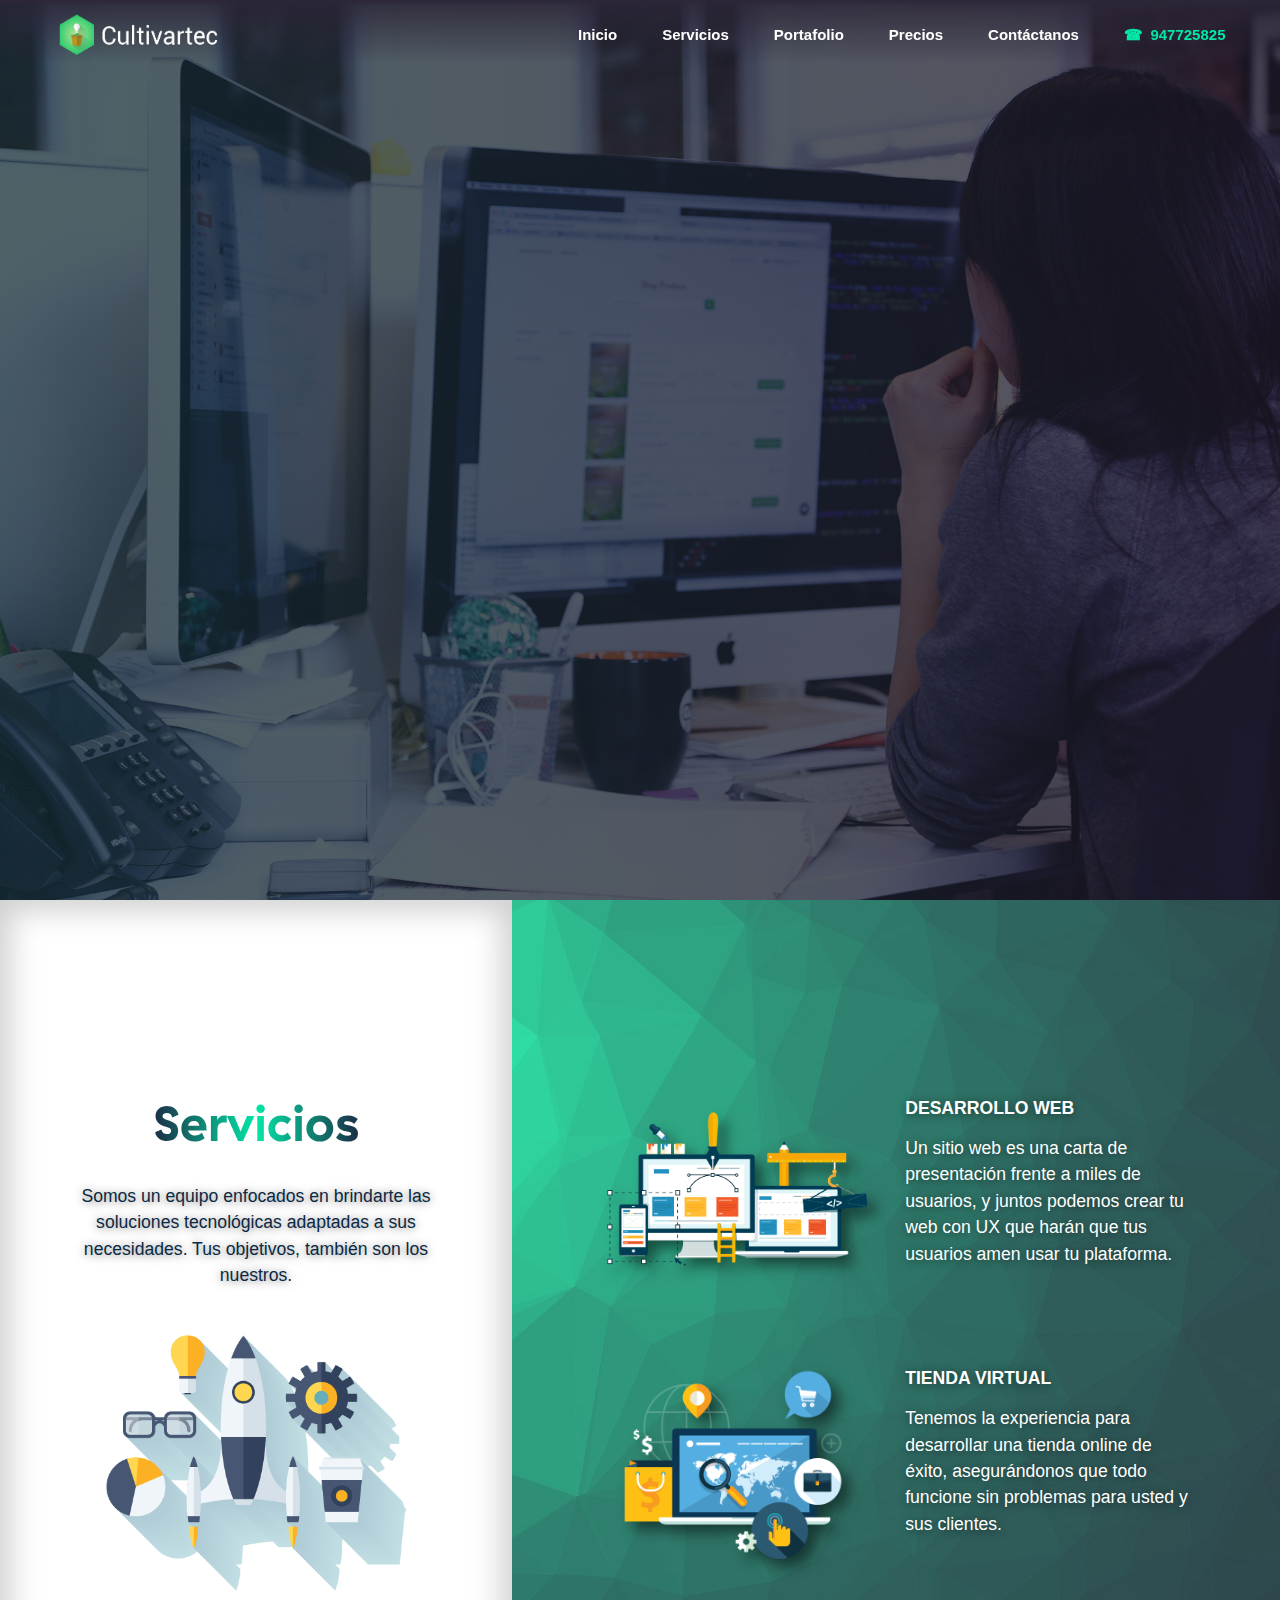
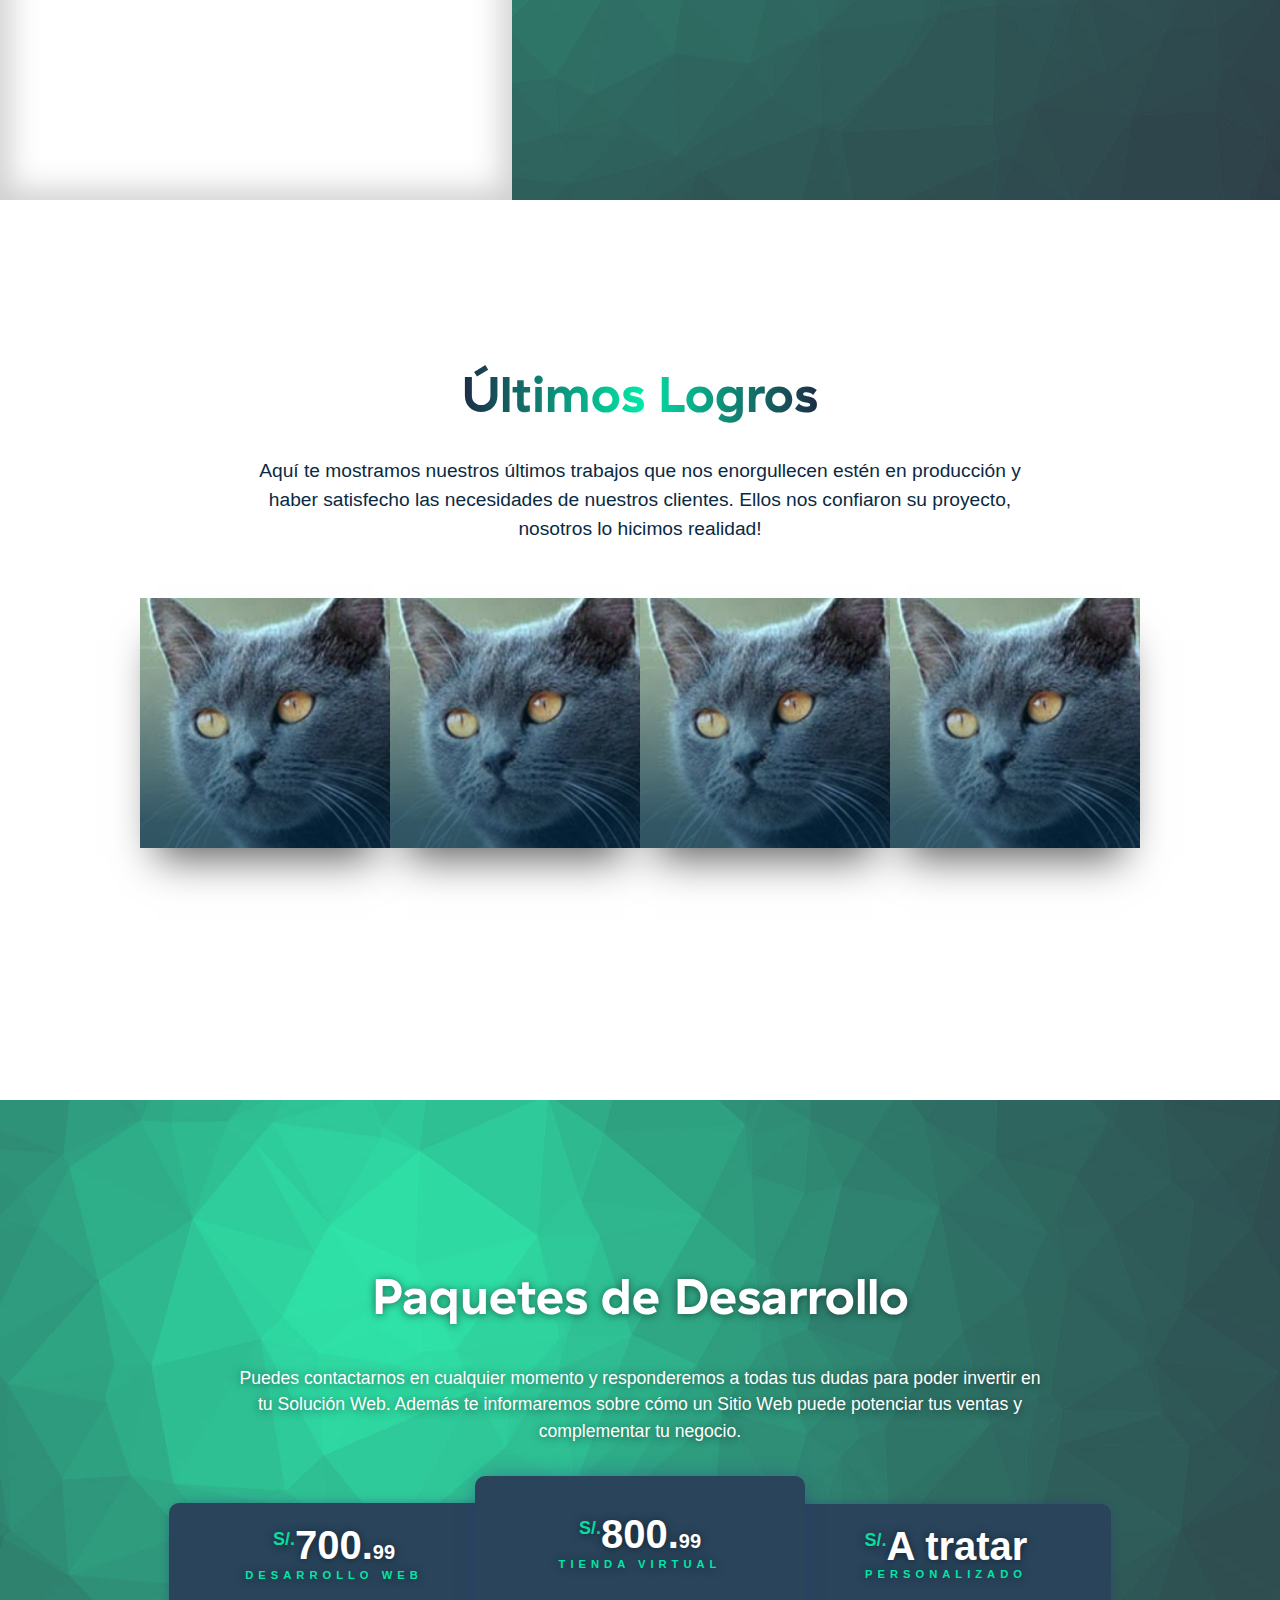
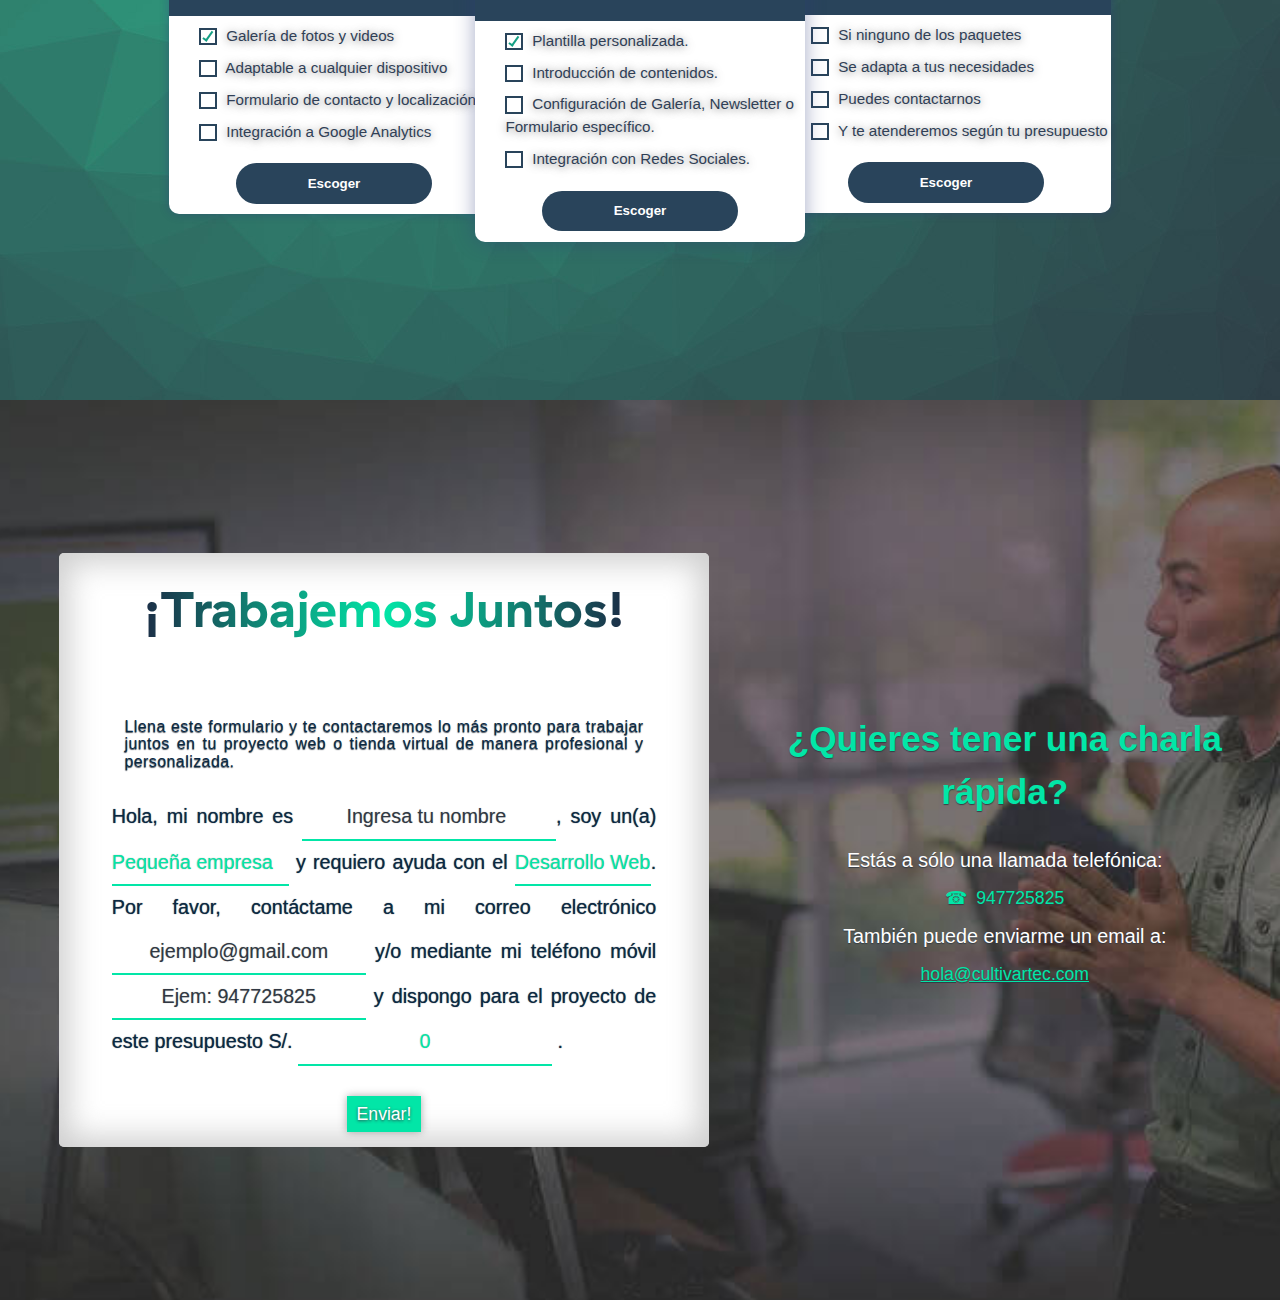
<file: index.html>
<!DOCTYPE html>
<html lang="es">

<head>
    <meta charset="UTF-8">
    <title>Cultivartec Innovations  </title>
    <meta name="viewport" content="width=device-width, user-scalable=no, initial-scale=1, minimum-scale=0, maximum-scale=1">
    <meta name="geo.region" content="PE-LAL" />
    <meta name="geo.placename" content="Trujillo" />
    <meta name="geo.position" content="-8.109052;-79.021534" />
    <meta name="ICBM" content="-8.109052, -79.021534" />
    <meta name="description" content="Cultivartec, Agencia de desarrollo / Soluciones Web. Responsive Web design, SEO, Tienda Virtual, Tienda Online, Pagina Web Autogestionable ">
    <meta name="keywords" content="Agencia, Agencia de desarrollo web, Soluciones web, soluciones Tecnologicas, Portafolio, Portafolio Digital,Tienda virtual, E-Commerce,Onlineshop, Tienda Online, Webdesigner,Agencia,Webdesign-Agencia,Web-Design,Webdesign,Website,cms,wordpress,content,contenido,Homepage,Desarrollador, Developer,Ranking,Marketing, marketing digital">
    <link rel="stylesheet" type="text/css" href="styles.css">
    <link rel="icon" type="image/png" href="img/icon.png" />
    <link href="https://file.myfontastic.com/LuFKg6NtPHcysNqrR2Xo7L/icons.css" rel="stylesheet">
</head>

<body>
    <main class="main">
        <section id="slider" class="slideShow"> <img class="placeHolder" src="img/slide1.jpg" alt="my slideshow">
            <div class="layer1"></div>
            <div class="layer2"></div>
            <div class="layer3"></div>
            <div class="slideOverlay">
                <header>
                    <div class="container"> <img class="logotitle" src="img/cultivartec.png">
                        <div class="menu_toggle">≡</div>
                        <nav class="menu" role="navigation">
                            <li><a class="hola" data-index="1" class="activo" href="#slider">Inicio</a> </li>
                            <li><a class="hola" data-index="2" href="#servicios">Servicios</a> </li>
                            <li><a class="hola" href="#portafolio">Portafolio</a> </li>
                            <li><a class="hola" href="#precioServ">Precios</a> </li>
                            <li><a class="hola" href="#contactanos">Contáctanos</a> </li>
                            <li><a class="hola" href="tel:+51947725825">947725825</a> </li>
                        </nav>
                    </div>
                </header>
                <div class="contenedor">
                    <h1 class="slideOverlay_title bounceIn">Agencia de Desarrollo</h1>
                    <p class="bounceIn">Nosotros Creamos Experiencias Digitales</p><a class="boxy color fadeUp" href="#contactanos">Contáctanos!</a>
                    <a href="#" id="arrow" class="icon-arrow"></a>
                </div>
            </div>
        </section>
        <section id="servicios">
            <div class="container">
                <div class="serv_parte_izq vintage">
                    <h2 class="section_title sin-pt">Servicios</h2>
                    <p class="servicios_parrafo" style="color: #0a2943;padding: 0.5em 2em;">Somos un equipo enfocados en brindarte las soluciones tecnológicas adaptadas a sus necesidades. Tus objetivos, también son los nuestros.</p><img class="section_img" src="img/servicios.png" alt=""> </div>
                <div class="serv_parte_der">
                    <article class="service"> <img class="service_img" src="img/desarrollo_web.png" alt="">
                        <div class="service_contenido">
                            <h3 class="service_title">Desarrollo Web</h3>
                            <p class="servicios_parrafo">Un sitio web es una carta de presentación frente a miles de usuarios, y juntos podemos crear tu web con UX que harán que tus usuarios amen usar tu plataforma.</p>
                        </div>
                    </article>

                    <article class="service"> <img class="service_img" src="img/servicio_comercio_electronico.png" alt="">
                        <div class="service_contenido">
                            <h3 class="service_title">Tienda Virtual</h3>
                            <p class="servicios_parrafo">Tenemos la experiencia para desarrollar una tienda online de éxito, asegurándonos que todo funcione sin problemas para usted y sus clientes.</p>
                        </div>
                    </article>
                </div>
            </div>
        </section>
        <section id="portafolio">
            <h2 class="section_title">Últimos Logros</h2>
            <p class="portafolio_parrafo">Aquí te mostramos nuestros últimos trabajos que nos enorgullecen estén en producción y haber satisfecho las necesidades de nuestros clientes. Ellos nos confiaron su proyecto, nosotros lo hicimos realidad!</p>
            <div id="portfolio">
                <a href="#">
                    <figure class="picture tile"> <img class="tile_img" src="img/gato.jpg">
                        <figcaption class="other">Desarrollo Web</figcaption>
                    </figure>
                </a>
                <a href="#">
                    <figure class="picture tile"> <img class="tile_img" src="img/gato.jpg">
                        <figcaption class="other">Desarrollo Web</figcaption>
                    </figure>
                </a>
                <a href="#">
                    <figure class="picture tile"> <img class="tile_img" src="img/gato.jpg">
                        <figcaption class="other">Tienda Virtual</figcaption>
                    </figure>
                </a>
                <a href="#">
                    <figure class="picture tile"> <img class="tile_img" src="img/gato.jpg">
                        <figcaption class="other">Desarrollo Web</figcaption>
                    </figure>
                </a>
            </div>
        </section>
        <section id="precioServ">
            <h2 class="section_title">Paquetes de Desarrollo</h2>
            <p class="servicios_parrafo parrecio">Puedes contactarnos en cualquier momento y responderemos a todas tus dudas para poder invertir en tu Solución Web. Además te informaremos sobre cómo un Sitio Web puede potenciar tus ventas y complementar tu negocio.</p>
            <div class="precios">
                <div class="precios_item">
                    <div class="precios_deco">
                        <div class="precios_price"> <span class="precios_moneda">S/.</span><span id="OptionOnePrice">700</span>.<span class="centimos">99</span> </div>
                        <h3 class="precios_title">Desarrollo Web</h3> </div>
                    <ul class="precios_feature">
                        <li class="precios_feature">
                            <label class="label--checkbox">
                                <input type="checkbox" class="checkbox OptionOne" value="20" checked> Galería de fotos y videos </label>
                        </li>
                        <li class="precios_feature">
                            <label class="label--checkbox">
                                <input type="checkbox" class="checkbox OptionOne" value="30"> Adaptable a cualquier dispositivo </label>
                        </li>
                        <li class="precios_feature">
                            <label class="label--checkbox">
                                <input type="checkbox" class="checkbox OptionOne" value="25"> Formulario de contacto y localización </label>
                        </li>
                        <li class="precios_feature">
                            <label class="label--checkbox">
                                <input type="checkbox" class="checkbox OptionOne" value="25"> Integración a Google Analytics </label>
                        </li>
                    </ul>
                    <button id="BtnSelectOne" class="precios_accion">Escoger</button>
                </div>
                <div class="precios_item">
                    <div class="precios_deco alto">
                        <div class="precios_price"> <span class="precios_moneda">S/.</span><span id="OptionTwoPrice">800</span>.<span class="centimos">99</span> </div>
                        <h3 class="precios_title">Tienda Virtual</h3> </div>
                    <ul class="precios_feature">
                        <li class="precios_feature">
                            <label class="label--checkbox">
                                <input type="checkbox" class="checkbox OptionTwo" checked value="50"> Plantilla personalizada. </label>
                        </li>
                        <li class="precios_feature">
                            <label class="label--checkbox">
                                <input type="checkbox" class="checkbox OptionTwo" value="40"> Introducción de contenidos. </label>
                        </li>
                        <li class="precios_feature">
                            <label class="label--checkbox">
                                <input type="checkbox" class="checkbox OptionTwo" value="20"> Configuración de Galería, Newsletter o Formulario específico. </label>
                        </li>
                        <li class="precios_feature">
                            <label class="label--checkbox">
                                <input type="checkbox" class="checkbox OptionTwo" value="30"> Integración con Redes Sociales. </label>
                        </li>
                    </ul>
                    <button id="BtnSelectTwo" class="precios_accion">Escoger</button>
                </div>
                <div class="precios_item">
                    <div class="precios_deco">
                        <div class="precios_price"> <span class="precios_moneda">S/.<span id="OptionTwoPrice"></span></span>A tratar </div>
                        <h3 class="precios_title">Personalizado</h3> </div>
                    <ul class="precios_feature">
                        <li class="precios_feature">
                            <label class="label--checkbox">
                                <input type="checkbox" class="checkbox" disabled> Si ninguno de los paquetes </label>
                        </li>
                        <li class="precios_feature">
                            <label class="label--checkbox">
                                <input type="checkbox" class="checkbox" disabled> Se adapta a tus necesidades </label>
                        </li>
                        <li class="precios_feature">
                            <label class="label--checkbox">
                                <input type="checkbox" class="checkbox" disabled> Puedes contactarnos </label>
                        </li>
                        <li class="precios_feature">
                            <label class="label--checkbox">
                                <input type="checkbox" class="checkbox" disabled> Y te atenderemos según tu presupuesto </label>
                        </li>
                    </ul>
                    <button class="precios_accion">Escoger</button>
                </div>
            </div>
        </section>
        <section id="contactanos" class="callToAction">
            <div class="serv_parte_izq nofondo">
                <h3>¿Quieres tener una charla rápida?</h3>
                <p>Estás a sólo una llamada telefónica:</p><a href="tel:+51947725825">947725825</a>
                <p>También puede enviarme un email a:</p><a>hola@cultivartec.com</a> </div>
            <div class="serv_parte_der contactform">
                <form class="formulario vintage" onsubmit="return false" action="" method="GET" accept-charset="utf-8">
                    <h2 class="section_title sin-pt">¡Trabajemos Juntos!</h2>
                    <div class="social-icon">
                        <a class="icon-facebook" href="https://www.facebook.com/Cultivartec" target="_blank"></a>
                        <a class="icon-twitter" href="https://twitter.com/Cultivartec" target="_blank"></a>
                        <a class="icon-google" href="httpss://www.google.com/+Cultivartec" target="_blank"></a>
                    </div><span id="MensaForm" class="aviso">Llena este formulario y te contactaremos lo más pronto para trabajar juntos en tu proyecto web o tienda virtual de manera profesional y personalizada.</span>
                    <p class="line">Hola, mi nombre es
                        <input id="NameClie" type="text" class="textinput" name="nombre" value="" placeholder="Ingresa tu nombre " autocomplete="off" maxlength="25">, soy un(a)
                        <select id="TypeClie" class="dropdown">
                            <option value="peqempresa">Pequeña empresa</option>
                            <option value="emprendedor">Emprendedor(a)</option>
                            <option value="persoint">Persona interesante</option>
                        </select> y requiero ayuda con el
                        <select id="TypeServ" class="dropdown">
                            <option value="desweb">Desarrollo Web</option>
                            <option value="tienvirt">Tienda Virtual</option>
                        </select>. Por favor, contáctame a mi correo electrónico
                        <input id="EmailClie" class="textinput" name="nameas" value="" placeholder="ejemplo@gmail.com" autocomplete="off" type="email" maxlength="25"> y/o mediante mi teléfono móvil
                        <input id="TelClie" class="textinput" name="nameqwe" value="" placeholder="Ejem: 947725825" autocomplete="off" type="text" maxlength="15"> y dispongo para el proyecto de este presupuesto S/.
                        <input id="SelectedValue" class="textinput" name="PriceVal" maxlength="10" value="0" placeholder="750" autocomplete="off" type="text"> . </p>
                    <button id="BtnSendMail" class="button">Enviar!</button>
                </form>
            </div>
            <div id="MensajeSuss" class="ns ocultar">
                <div class="ns_img"> ♥ </div>
                <div class="ns_content">
                    <p><a href="#">Zoe Moulder</a> accepted your invitation.</p>
                </div>
            </div>
        </section>
    </main>
    <script type="text/javascript" src="javascript.js"></script>
</body>

</html>
</file>
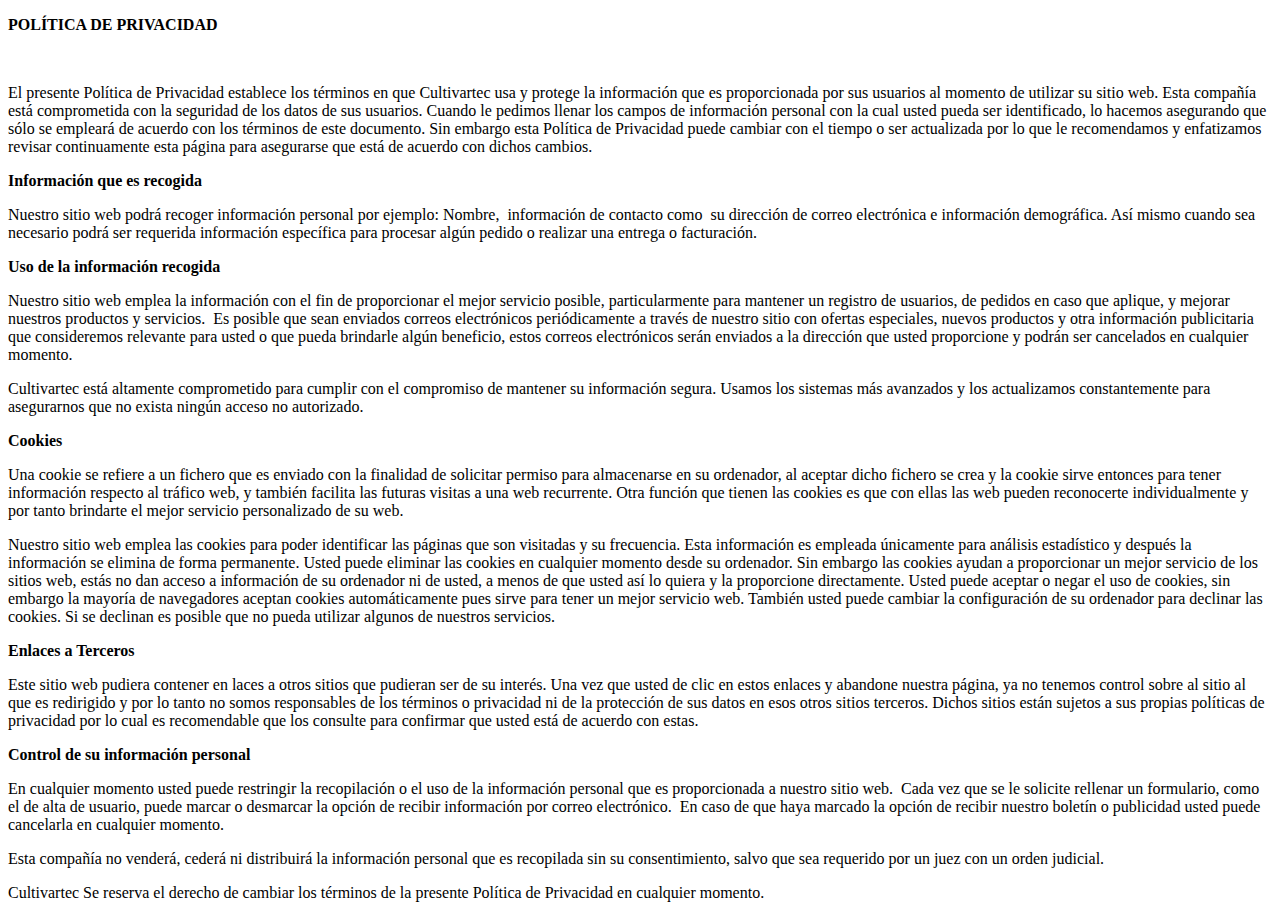
<file: privacity.html>
<!DOCTYPE html>
<html lang="en">
  <head>
    <meta charset="UTF-8" />
    <meta name="viewport" content="width=device-width, initial-scale=1.0" />
    <meta http-equiv="X-UA-Compatible" content="ie=edge" />
    <title>Cultivartec Innovations</title>
    <link rel="icon" type="image/png" href="img/icon.png" />
  </head>
  <body>
    <div class="container">
      <div class="row">
        <p><strong>POLÍTICA DE PRIVACIDAD</strong></p>
        <p>&nbsp;</p>
        <p>
          El presente Política de Privacidad establece los términos en que
          Cultivartec usa y protege la información que es proporcionada por sus
          usuarios al momento de utilizar su sitio web. Esta compañía está
          comprometida con la seguridad de los datos de sus usuarios. Cuando le
          pedimos llenar los campos de información personal con la cual usted
          pueda ser identificado, lo hacemos asegurando que sólo se empleará de
          acuerdo con los términos de este documento. Sin embargo esta Política
          de Privacidad puede cambiar con el tiempo o ser actualizada por lo que
          le recomendamos y enfatizamos revisar continuamente esta página para
          asegurarse que está de acuerdo con dichos cambios.
        </p>
        <p><strong>Información que es recogida</strong></p>
        <p>
          Nuestro sitio web podrá recoger información personal por ejemplo:
          Nombre,&nbsp; información de contacto como&nbsp; su dirección de
          correo electrónica e información demográfica. Así mismo cuando sea
          necesario podrá ser requerida información específica para procesar
          algún pedido o realizar una entrega o facturación.
        </p>
        <p><strong>Uso de la información recogida</strong></p>
        <p>
          Nuestro sitio web emplea la información con el fin de proporcionar el
          mejor servicio posible, particularmente para mantener un registro de
          usuarios, de pedidos en caso que aplique, y mejorar nuestros productos
          y servicios. &nbsp;Es posible que sean enviados correos electrónicos
          periódicamente a través de nuestro sitio con ofertas especiales,
          nuevos productos y otra información publicitaria que consideremos
          relevante para usted o que pueda brindarle algún beneficio, estos
          correos electrónicos serán enviados a la dirección que usted
          proporcione y podrán ser cancelados en cualquier momento.
        </p>
        <p>
          Cultivartec está altamente comprometido para cumplir con el compromiso
          de mantener su información segura. Usamos los sistemas más avanzados y
          los actualizamos constantemente para asegurarnos que no exista ningún
          acceso no autorizado.
        </p>
        <p><strong>Cookies</strong></p>
        <p>
          Una cookie se refiere a un fichero que es enviado con la finalidad de
          solicitar permiso para almacenarse en su ordenador, al aceptar dicho
          fichero se crea y la cookie sirve entonces para tener información
          respecto al tráfico web, y también facilita las futuras visitas a una
          web recurrente. Otra función que tienen las cookies es que con ellas
          las web pueden reconocerte individualmente y por tanto brindarte el
          mejor servicio personalizado de su web.
        </p>
        <p>
          Nuestro sitio web emplea las cookies para poder identificar las
          páginas que son visitadas y su frecuencia. Esta información es
          empleada únicamente para análisis estadístico y después la información
          se elimina de forma permanente. Usted puede eliminar las cookies en
          cualquier momento desde su ordenador. Sin embargo las cookies ayudan a
          proporcionar un mejor servicio de los sitios web, estás no dan acceso
          a información de su ordenador ni de usted, a menos de que usted así lo
          quiera y la proporcione directamente. Usted puede aceptar o negar el
          uso de cookies, sin embargo la mayoría de navegadores aceptan cookies
          automáticamente pues sirve para tener un mejor servicio web. También
          usted puede cambiar la configuración de su ordenador para declinar las
          cookies. Si se declinan es posible que no pueda utilizar algunos de
          nuestros servicios.
        </p>
        <p><strong>Enlaces a Terceros</strong></p>
        <p>
          Este sitio web pudiera contener en laces a otros sitios que pudieran
          ser de su interés. Una vez que usted de clic en estos enlaces y
          abandone nuestra página, ya no tenemos control sobre al sitio al que
          es redirigido y por lo tanto no somos responsables de los términos o
          privacidad ni de la protección de sus datos en esos otros sitios
          terceros. Dichos sitios están sujetos a sus propias políticas de
          privacidad por lo cual es recomendable que los consulte para confirmar
          que usted está de acuerdo con estas.
        </p>
        <p><strong>Control de su información personal</strong></p>
        <p>
          En cualquier momento usted puede restringir la recopilación o el uso
          de la información personal que es proporcionada a nuestro sitio
          web.&nbsp; Cada vez que se le solicite rellenar un formulario, como el
          de alta de usuario, puede marcar o desmarcar la opción de recibir
          información por correo electrónico. &nbsp;En caso de que haya marcado
          la opción de recibir nuestro boletín o publicidad usted puede
          cancelarla en cualquier momento.
        </p>
        <p>
          Esta compañía no venderá, cederá ni distribuirá la información
          personal que es recopilada sin su consentimiento, salvo que sea
          requerido por un juez con un orden judicial.
        </p>
        <p>
          Cultivartec Se reserva el derecho de cambiar los términos de la
          presente Política de Privacidad en cualquier momento.
        </p>
      </div>
    </div>
  </body>
</html>
</file>
<file: styles.css>
* {
    box-sizing: border-box;
    margin: 0;
    padding: 0;
    list-style: none
}

*:focus {
    outline: 0
}
@font-face {
font-family: haptik-bold;
src: url("gt-Haptik-Bold.woff");
}
.ErrorForm {
    color: #e74c3c !important;
    border-color: #e74c3c !important
}

.ErrorFormMessage {
    font-size: 0.7em;
    font-style: italic
}

#MensaForm span {
    display: block
}

body,
html {
    font-family: 'Roboto light', sans-serif;
    font-size: 16px;
    height: 100%;
    width: 100%
}

body {
    height: 100%;
    width: 100%;
    line-height: 1.5
}

section {
    height: 100%;
    width: 100%;
    min-height: 100vh;
    display: -webkit-box;
    display: -ms-flexbox;
    display: flex;
    -webkit-box-orient: vertical;
    -webkit-box-direction: normal;
    -ms-flex-direction: column;
    flex-direction: column;
    -ms-flex-wrap: wrap;
    flex-wrap: wrap;
    -webkit-box-pack: center;
    -ms-flex-pack: center;
    justify-content: center;
    -webkit-box-align: center;
    -ms-flex-align: center;
    align-items: center;
    overflow: hidden
}

p {
    line-height: 1.5;
    color: #0a2943
}

.container {
    margin: auto;
    width: 95%
}

.contenedor {
    width: 90vw;
    height: 100%;
    display: -webkit-box;
    display: -ms-flexbox;
    display: flex;
    -webkit-box-pack: center;
    -ms-flex-pack: center;
    justify-content: center;
    -webkit-box-align: center;
    -ms-flex-align: center;
    align-items: center;
    -webkit-box-orient: vertical;
    -webkit-box-direction: normal;
    -ms-flex-direction: column;
    flex-direction: column
}

@-webkit-keyframes "layer2Anim" {
    0% {
        opacity: 0;
    }
    17% {
        opacity: 0;
    }
    33% {
        opacity: 1;
    }
    50% {
        opacity: 1;
    }
    67% {
        opacity: 0;
    }
    100% {
        opacity: 0;
    }
}

@keyframes "layer2Anim" {
    0% {
        opacity: 0;
    }
    17% {
        opacity: 0;
    }
    33% {
        opacity: 1;
    }
    50% {
        opacity: 1;
    }
    67% {
        opacity: 0;
    }
    100% {
        opacity: 0;
    }
}

@-webkit-keyframes "layer3Anim" {
    0% {
        opacity: 0;
    }
    50% {
        opacity: 0;
    }
    67% {
        opacity: 1;
    }
    83% {
        opacity: 1;
    }
    100% {
        opacity: 0;
    }
}

@keyframes "layer3Anim" {
    0% {
        opacity: 0;
    }
    50% {
        opacity: 0;
    }
    67% {
        opacity: 1;
    }
    83% {
        opacity: 1;
    }
    100% {
        opacity: 0;
    }
}

.slideShow {
    position: relative;
    min-height: 90vh
}

.placeHolder {
    width: 100%;
    visibility: hidden;
    height: 100%
}

.layer1,
.layer2,
.layer3 {
    position: absolute;
    width: 100%;
    height: 100%;
    top: 0;
    left: 0;
    background-size: cover;
    background-repeat: no-repeat
}

.layer1 {
    background-image: url("img/slide1.jpg")
}

.layer2 {
    background-image: url("img/slide2.jpg");
    -webkit-animation: layer2Anim 15s infinite;
    animation: layer2Anim 15s infinite
}

.layer3 {
    background-image: url("img/slide3.jpg");
    -webkit-animation: layer3Anim 15s infinite;
    animation: layer3Anim 15s infinite
}

.slideOverlay {
    position: absolute;
    width: 100%;
    height: 100%;
    display: -webkit-box;
    display: -ms-flexbox;
    display: flex;
    -webkit-box-orient: vertical;
    -webkit-box-direction: normal;
    -ms-flex-direction: column;
    flex-direction: column;
    -webkit-box-pack: center;
    -ms-flex-pack: center;
    justify-content: center;
    text-align: center;
    -webkit-box-align: center;
    -ms-flex-align: center;
    align-items: center;
    background: -webkit-linear-gradient(left, rgba(6, 33, 41, 0.71) 0%, rgba(16, 10, 28, 0.71) 100%);
    background: linear-gradient(to right, rgba(6, 33, 41, 0.71) 0%, rgba(16, 10, 28, 0.71) 100%);
    top: 0;
    left: 0
}

@-webkit-keyframes "animatebg" {
    from,
    to {
        background-position: 0% 50%;
    }
    50% {
        background-position: 100% 50%;
    }
}

h1.slideOverlay_title {
    font-family: sans-serif;
    font-weight: 700;
    letter-spacing: 1px;
    line-height: 1;
    text-transform: uppercase;
    font-size: 35px;
    background: -webkit-linear-gradient(295deg, #06e5de 0%, #AAFFA9 100%);
    background: linear-gradient(155deg, #06e5de 0%, #AAFFA9 100%);
    background-clip: text;
    color: transparent;
    -webkit-background-clip: text;
    position: relative
}

h1.slideOverlay_title:before {
    position: absolute;
    content: "";
    width: 100%;
    background: gold
}

.slideOverlay p {
    position: relative;
    color: #fff;
    font-family: Sans-serif;
    text-shadow: 1px 1px 15px rgba(0, 0, 0, 0.59);
    text-align: center;
    font-size: 1.5rem;
    padding: 10% 0;
}

.boxy {
    font-family: "Open Sans";
    font-size: 1.2em;
    color: #fff;
    display: inline-block;
    cursor: pointer;
    text-decoration: none;
    padding: 10px 30px;
    margin: 0.6em;
    -webkit-transition: all 0.2s ease-in-out;
    transition: all 0.2s ease-in-out;
    position: relative;
    border-radius: 30em;
    -webkit-transform: scale(.8)
}

.color {
    background: -webkit-linear-gradient(295deg, #06e5de 0%, #AAFFA9 100%);
    text-shadow: 0px 3px 9px rgba(72, 70, 70, 0.59)
}

.boxy:hover {
    box-shadow: 0 0 0px 1px rgba(255, 255, 255, 0.5), 2px 2px 6px rgba(170, 255, 169, 0.4), -2px -2px 6px rgba(6, 229, 222, 0.4)
}

header {
    display: -webkit-box;
    display: -ms-flexbox;
    display: flex;
    background: transparent;
    height: 50px;
    left: 0;
    position: fixed;
    text-align: center;
    top: 0;
    width: 100%;
    z-index: 22;
    background: -webkit-linear-gradient(rgba(44, 38, 56, 1) 0%, rgba(44, 38, 56, 0.8) 8%, rgba(44, 38, 56, 0) 90%);
    background: linear-gradient(rgba(44, 38, 56, 1) 0%, rgba(44, 38, 56, 0.8) 8%, rgba(44, 38, 56, 0) 90%)
}

header .container {
    display: -webkit-box;
    display: -ms-flexbox;
    display: flex;
    -webkit-box-pack: justify;
    -ms-flex-pack: justify;
    justify-content: space-between
}

.logotitle {
    -ms-flex-item-align: center;
    align-self: center;
    width: 165px;
    cursor: pointer;
    float: left;
    margin-left: 2%;
    line-height: 50px;
    font-size: 1.6em;
    text-shadow: 0px 1px 1px rgba(48, 56, 67, 0.9);
    font-variant: small-caps
}

.logotitle_modify {
    color: #D0D1D2
}

.menu_toggle {
    cursor: pointer;
    float: right;
    font-size: 40px;
    line-height: 50px;
    text-align: center;
    width: 50px;
    color: #02e6a7;
    z-index: 5
}

.menu {
    color: #fff;
    height: 100vh;
    left: 0;
    position: absolute;
    top: 0;
    -webkit-transform: translateX(100%);
    transform: translateX(100%);
    -webkit-transition: all .3s;
    transition: all .3s;
    width: 100%;
    list-style: none;
    z-index: 4;
    display: -webkit-box;
    display: -ms-flexbox;
    display: flex;
    -webkit-box-orient: vertical;
    -webkit-box-direction: normal;
    -ms-flex-direction: column;
    flex-direction: column;
    -webkit-box-pack: center;
    -ms-flex-pack: center;
    justify-content: center
}

.menu ul {
    display: none;
    -webkit-transition: all .3s ease;
    transition: all .3s ease
}

.menu li:hover ul {
    z-index: 1;
    display: block
}

.menu_on {
    -webkit-transform: translateX(0%);
    transform: translateX(0%);
    background: rgba(48, 56, 67, 0.9)
}

.menu a {
    color: #fff;
    display: block;
    height: 50px;
    line-height: 50px;
    padding: 0 1em;
    font-size: 15px;
    position: relative;
    font-weight: 600;
    text-decoration: none;
    -webkit-transition: all .3s;
    transition: all .3s
}

.menu a:after {
    content: '';
    position: absolute;
    height: 3px;
    width: 0%;
    margin: 0 auto;
    -webkit-transition: all 350ms ease-out;
    transition: all 350ms ease-out;
    border-radius: 23px;
    background: #6cf5bd;
    left: 0;
    right: 0;
    top: 70%
}

.menu a:hover:after,
.menu a.activo:after {
    left: 0;
    right: 0;
    opacity: 1;
    width: 15%;
    margin: 0 auto;
    -webkit-transition: all 200ms ease-out;
    transition: all 200ms ease-out
}

.subMenu {
    position: relative;
    -webkit-transition: all .3s;
    transition: all .3s
}

.subMenu_items {
    position: absolute;
    width: 100%;
    list-style: none;
    background: #08406D;
    -webkit-transition: all .3s;
    transition: all .3s
}

.telefono {
    font-size: 1.2em
}

@media (min-width: 866px) {
    .menu a {
        color: #fff;
        height: 70px;
        line-height: 70px
    }
    .subMenu_items a {
        color: #fff;
        font-size: .9em;
        border-bottom: 1px solid #0A2943;
        line-height: 60px;
        height: 60px
    }
    header {
        height: 70px
    }
    .menu {
        display: -webkit-box;
        display: -ms-flexbox;
        display: flex;
        -webkit-box-orient: horizontal;
        -webkit-box-direction: normal;
        -ms-flex-direction: row;
        flex-direction: row;
        float: right;
        height: auto;
        padding-top: 0;
        position: static;
        -webkit-transform: translateX(0%);
        transform: translateX(0%);
        width: auto
    }
    .menu_toggle {
        display: none
    }
    .menu a:hover:after,
    .menu a.activo:after {
        width: 68%
    }
}

.vintage {
    box-shadow: 0px 0px 30px 10px rgba(187, 187, 187, 0.71) inset
}

.service {
    display: -webkit-box;
    display: -ms-flexbox;
    display: flex;
    -webkit-box-pack: center;
    -ms-flex-pack: center;
    justify-content: center;
    -webkit-box-align: center;
    -ms-flex-align: center;
    align-items: center;
    height: 100%;
    padding: 0.2em 10%;
    text-align: center;
    -webkit-box-orient: vertical;
    -webkit-box-direction: reverse;
    -ms-flex-direction: column-reverse;
    flex-direction: column-reverse
}

.service_img {
    width: 250px;
    min-width: 230px;
    height: auto;
    filter: drop-shadow(8px 8px 7px rgba(0,0,0,0.5));
    /* box-shadow: 1px 5px 8px 0px rgba(36, 33, 69, 0.3); */
    margin: 1.5em;
    -webkit-transition: all .2s ease-in-out;
    transition: all .2s ease-in-out
}

.service:hover .service_img {
    /* box-shadow: 0px 27px 40px -17px rgba(0, 0, 0, 0.64) */
}

#servicios .container {
    -webkit-box-align: center;
    -ms-flex-align: center;
    -ms-grid-row-align: center;
    align-items: center;
    -ms-flex-wrap: nowrap;
    flex-wrap: nowrap;
    width: 100%;
    background: -webkit-radial-gradient(#02e6a7, #1c2d46);
    background: radial-gradient(#02e6a7, #1c2d46);
    background: url("img/fondo.jpg") no-repeat;
    background-size: cover;
    overflow: hidden;
    height: 100%
}

.section_title {
    padding-top: 100px;
    font-size: 35px;
    font-family: haptik-bold, sans-serif;
    background-size: 222px;
    background: -webkit-linear-gradient(left, #1c2d46, #02e6a7, #1c2d46);
    color: transparent;
    -webkit-background-clip: text;
    -webkit-animation: animate-logo 5s reverse ease-in-out;
    animation: animate-logo 5s reverse ease-in-out;
    -webkit-animation-iteration-count: infinite;
    animation-iteration-count: infinite;
    -webkit-animation-direction: alternate;
    animation-direction: alternate
}

@-webkit-keyframes "animate-logo" {
    0% {
        background-position: 0 222px;
    }
    100% {
        background-position: 222px 0;
    }
}

.service_contenido {
    width: 100%;
    margin: 0 1em;
    margin-left: 0.5em
}

.serv_parte_izq {
    text-align: center;
    margin: 0 0;
    display: -webkit-box;
    display: -ms-flexbox;
    display: flex;
    -webkit-box-orient: vertical;
    -webkit-box-direction: normal;
    -ms-flex-direction: column;
    flex-direction: column;
    -webkit-box-pack: center;
    -ms-flex-pack: center;
    justify-content: center;
    -webkit-box-align: center;
    -ms-flex-align: center;
    align-items: center;
    padding: 3%;
    background: #fff;
    height: 100%
}

.serv_parte_der {
    display: -webkit-box;
    display: -ms-flexbox;
    display: flex;
    max-width: 100%;
    -webkit-box-orient: vertical;
    -webkit-box-direction: normal;
    -ms-flex-direction: column;
    flex-direction: column;
    -webkit-box-pack: justify;
    -ms-flex-pack: justify;
    justify-content: space-between;
    -webkit-box-align: center;
    -ms-flex-align: center;
    align-items: center;
    padding: 3em 0
}

.section_img {
    width: auto;
    margin: 1.5em;
    max-width: 230px;
    -webkit-transition: .3s ease-in-out;
    transition: .3s ease-in-out;
    -webkit-animation: difuminado 1s ease-in-out;
    animation: difuminado 1s ease-in-out
}

.serv_parte_izq:hover .serv_parte_izq .section_img {
    box-shadow: 0 10px 75px -16px #000
}

.servicios_parrafo {
    color: #fff;
    font-size: 1.1rem;
    margin: .8em 0;
    text-shadow: 0px 0px 8px rgba(97, 97, 97, 0.71);
    text-shadow: 0px 0px 8px rgba(136, 135, 135, 0.71);
    text-shadow: 0px 1px 8px rgba(0, 0, 0, 0.5)
}

.service_title {
    font-size: 1.1em;
    text-transform: uppercase;
    font-family: sans-serif;
    color: #fff;
    text-shadow: 0px 1px 8px rgba(0, 0, 0, 0.5)
}

#arrow {
    display: none;
    width: 100px;
    height: auto;
    margin: 0 auto;
    -webkit-box-pack: center;
    -ms-flex-pack: center;
    justify-content: center;
    color: #02e6a7;
    opacity: 0;
    filter: alpha(opacity=0);
    -webkit-animation: animatedArrow 2.2s cubic-bezier(0.4, -0.04, 0.29, 0.71) 2s infinite alternate;
    animation: animatedArrow 2.2s cubic-bezier(0.4, -0.04, 0.29, 0.71) 2s infinite alternate;
    font-size: 40px;
    font-size: 2.5rem;
    text-decoration: none;
    text-shadow: none
}

@-webkit-keyframes "animatedArrow" {
    from {
        -webkit-transform: translateY(0px);
        transform: translateY(0px);
        opacity: 0;
        filter: alpha(opacity=0);
    }
    to {
        -webkit-transform: translateY(50px);
        transform: translateY(50px);
        opacity: 1;
        filter: alpha(opacity=100);
    }
}

@keyframes "animatedArrow" {
    from {
        -webkit-transform: translateY(0px);
        transform: translateY(0px);
        opacity: 0;
        filter: alpha(opacity=0);
    }
    to {
        -webkit-transform: translateY(50px);
        transform: translateY(50px);
        opacity: 1;
        filter: alpha(opacity=100);
    }
}

.cd-btn {
    display: inline-block;
    padding: 1.6em 2.4em;
    font-size: 1.4rem;
    letter-spacing: .15em;
    color: #ffffff;
    font-weight: 700;
    text-transform: uppercase;
    background-color: #a5c4bc;
    box-shadow: 0 2px 10px rgba(0, 0, 0, 0.08);
    -webkit-font-smoothing: antialiased;
    -moz-osx-font-smoothing: grayscale;
    -webkit-transition: box-shadow 0.3s;
    transition: box-shadow 0.3s
}

.cd-btn:hover {
    box-shadow: 0 6px 20px rgba(0, 0, 0, 0.1)
}

#portfolio {
    text-align: center;
    width: 100%;
    padding: 1em 0 6em;
    display: -webkit-box;
    display: -ms-flexbox;
    display: flex;
    -webkit-box-pack: center;
    -ms-flex-pack: center;
    justify-content: center;
    -webkit-box-align: center;
    -ms-flex-align: center;
    align-items: center;
    -ms-flex-wrap: wrap;
    flex-wrap: wrap
}

.picture {
    width: 250px;
    height: auto;
    overflow: hidden
}

.picture > img {
    max-width: 100%
}

.portafolio_parrafo {
    margin: 7% 10%;
    font-size: 1.1em;
    text-align: center
}

.callToAction {
    color: #fff;
    font-size: 1.1em;
    text-align: center;
    text-shadow: 0px 1px 1px rgba(48, 56, 67, 0.9);
    min-height: 100%;
    min-height: 100vh;
    -webkit-box-orient: horizontal;
    -webkit-box-direction: reverse;
    -ms-flex-direction: row-reverse;
    flex-direction: row-reverse;
    background: url("img/callcenter.jpg") center center no-repeat;
    top: 0;
    left: 0;
    background-size: cover;
    position: relative
}

.callToAction h3 {
    padding: 0 0 .5em;
    text-decoration: none;
    text-align: center;
    font-size: 2em;
    color: #02e6a7
}

.callToAction p {
    font-size: 1.1em;
    color: #fff;
    line-height: 2.5em
}

.callToAction a {
    color: #02e6a7;
    text-decoration: underline;
    cursor: pointer
}

.tile {
    margin: 0;
    position: relative;
    padding-bottom: 0em;
    box-shadow: 0px 27px 40px -17px rgba(0, 0, 0, 0.64)
}

.tile_img {
    width: 100%;
    height: 100%;
    position: relative;
    display: block;
    -webkit-transform: scale(1.5);
    transform: scale(1.5);
    -webkit-transition: all .2s;
    transition: all .2s
}

.tile:hover .tile_img {
    -webkit-transform: scale(1);
    transform: scale(1)
}

.other {
    position: absolute;
    background: -webkit-linear-gradient(transparent, #29445b);
    background: linear-gradient(transparent, #29445b);
    width: 100%;
    height: 100%;
    display: -webkit-box;
    display: -ms-flexbox;
    display: flex;
    -webkit-box-orient: vertical;
    -webkit-box-direction: normal;
    -ms-flex-direction: column;
    flex-direction: column;
    -webkit-box-pack: center;
    -ms-flex-pack: center;
    justify-content: center;
    -webkit-box-align: center;
    -ms-flex-align: center;
    align-items: center;
    color: transparent;
    line-height: 2;
    font-size: 1.2rem;
    font-weight: bold;
    text-transform: uppercase;
    opacity: 1;
    filter: alpha(opacity=100);
    -webkit-transform: scale(1);
    transform: scale(1);
    background: -webkit-linear-gradient(top, rgba(49, 53, 43, 0) 20%, rgba(4, 45, 74, 0.68) 90%);
    background: linear-gradient(to bottom, rgba(49, 53, 43, 0) 20%, rgba(4, 45, 74, 0.68) 90%);
    -webkit-transition: all 0.4s cubic-bezier(0.23, 1, 0.32, 1);
    transition: all 0.4s cubic-bezier(0.23, 1, 0.32, 1);
    top: 0;
    left: 0
}

.tile:hover .other {
    -webkit-transform: scale(0.85);
    transform: scale(0.85);
    background: -webkit-radial-gradient(rgba(49, 53, 43, 0) 20%, rgba(4, 45, 74, 0.68) 90%);
    background: radial-gradient(rgba(49, 53, 43, 0) 20%, rgba(4, 45, 74, 0.68) 90%);
    color: #fff
}

.formulario {
    max-width: 650px;
    height: 100%;
    min-height: 400px;
    border-radius: 5px;
    display: -webkit-box;
    display: -ms-flexbox;
    display: flex;
    -webkit-box-align: center;
    -ms-flex-align: center;
    align-items: center;
    -webkit-box-pack: center;
    -ms-flex-pack: center;
    justify-content: center;
    -webkit-box-orient: vertical;
    -webkit-box-direction: normal;
    -ms-flex-direction: column;
    flex-direction: column;
    text-align: justify;
    background: #fff;
    padding: 1em 2em 3em
}

.formulario h2 {
    padding-bottom: .4em;
    text-align: center;
    text-shadow: none
}

p.line {
    line-height: 2.2em;
    color: #0a2943;
    text-shadow: 0px 0px 1px rgba(48, 56, 67, 0.9);
    font-size: 1em
}

.aviso {
    line-height: 1.1em;
    font-size: .9em;
    display: table;
    padding: .8em;
    margin-bottom: .8em;
    color: #0a2943;
    letter-spacing: .5px
}

input.textinput {
    background: none;
    border: 0;
    width: auto;
    font-size: 1em;
    color: #02e6a7;
    font: inherit;
    border-bottom: 2px solid #02e6a7;
    text-align: center;
    text-shadow: 0px 0px 1px rgba(160, 160, 160, 0.9)
}

::-webkit-input-placeholder {
    color: #303843;
    font-weight: 300
}

select.dropdown {
    font-size: 1em;
    color: #02e6a7;
    text-shadow: 0px 0px 1px rgba(133, 134, 136, 0.9);
    border: none;
    border-bottom: 2px solid #02e6a7;
    -webkit-appearance: none;
    -moz-appearance: none;
    background: none;
    width: auto;
    text-indent: 0.01px;
    text-overflow: "";
    box-shadow: none;
    font: inherit
}

select.dropdown:active {
    outline: none
}

button.button {
    background: #02e6a7;
    border: none;
    text-shadow: 0px 1px 3px rgba(48, 56, 67, 0.9);
    padding: 5px 10px;
    font-size: 1em;
    color: #fff;
    display: block;
    margin-top: 30px;
    cursor: pointer;
    font: inherit;
    box-shadow: 0 0 8px rgba(79, 79, 80, 0.48);
    -webkit-transition: box-shadow .3s, -webkit-transform .2s;
    transition: box-shadow .3s, -webkit-transform .2s;
    transition: box-shadow .3s, transform .2s;
    transition: box-shadow .3s, transform .2s, -webkit-transform .2s
}

button.button:hover {
    box-shadow: 0 5px 18px rgba(79, 79, 80, 0.48);
    -webkit-transform: scale(1.1);
    transform: scale(1.1)
}

button.button:active {
    background: #00c18c;
    -webkit-transform: scale(1);
    transform: scale(1)
}

.contactform {
    height: 100%;
    display: -webkit-box;
    display: -ms-flexbox;
    display: flex;
    -webkit-box-pack: center;
    -ms-flex-pack: center;
    justify-content: center;
    padding: 0% !important
}

a[href^="tel:"] {
    color: #02e6a7;
    text-decoration: none
}

a[href^="tel:"]:before {
    content: "\260e";
    margin-right: 0.5em
}

.fadeUp {
    opacity: 0;
    -webkit-animation-duration: .80s;
    animation-duration: .80s;
    -webkit-animation-fill-mode: both;
    animation-fill-mode: both;
    -webkit-animation-name: fadeUp;
    animation-name: fadeUp;
    -webkit-animation-delay: .3s;
    animation-delay: .3s
}

.bounceIn {
    opacity: 0;
    -webkit-animation-duration: .80s;
    animation-duration: .80s;
    -webkit-animation-fill-mode: both;
    animation-fill-mode: both;
    -webkit-animation-name: bounceIn;
    animation-name: bounceIn;
    -webkit-animation-delay: .1s;
    animation-delay: .1s
}

@-webkit-keyframes "fadeUp" {
    0% {
        opacity: 0;
        -webkit-transform: translate3d(0, 50px, 0);
        transform: translate3d(0, 50px, 0);
    }
    100% {
        opacity: 1;
        -webkit-transform: none;
        transform: none;
    }
}

@keyframes "fadeUp" {
    0% {
        opacity: 0;
        -webkit-transform: translate3d(0, 50px, 0);
        transform: translate3d(0, 50px, 0);
    }
    100% {
        opacity: 1;
        -webkit-transform: none;
        transform: none;
    }
}

@-webkit-keyframes "bounceIn" {
    0%,
    20%,
    40%,
    60%,
    80%,
    100% {
        -webkit-animation-timing-function: cubic-bezier(0.215, 0.610, 0.355, 1.000);
        animation-timing-function: cubic-bezier(0.215, 0.610, 0.355, 1.000);
    }
    0% {
        opacity: 0;
        -webkit-transform: scale3d(.3, .3, .3);
        transform: scale3d(.3, .3, .3);
    }
    20% {
        -webkit-transform: scale3d(1.1, 1.1, 1.1);
        transform: scale3d(1.1, 1.1, 1.1);
    }
    40% {
        -webkit-transform: scale3d(.9, .9, .9);
        transform: scale3d(.9, .9, .9);
    }
    60% {
        opacity: 1;
        -webkit-transform: scale3d(1.03, 1.03, 1.03);
        transform: scale3d(1.03, 1.03, 1.03);
    }
    80% {
        -webkit-transform: scale3d(.97, .97, .97);
        transform: scale3d(.97, .97, .97);
    }
    100% {
        opacity: 1;
        -webkit-transform: scale3d(1, 1, 1);
        transform: scale3d(1, 1, 1);
    }
}

@keyframes "bounceIn" {
    0%,
    20%,
    40%,
    60%,
    80%,
    100% {
        -webkit-animation-timing-function: cubic-bezier(0.215, 0.610, 0.355, 1.000);
        animation-timing-function: cubic-bezier(0.215, 0.610, 0.355, 1.000);
    }
    0% {
        opacity: 0;
        -webkit-transform: scale3d(.3, .3, .3);
        transform: scale3d(.3, .3, .3);
    }
    20% {
        -webkit-transform: scale3d(1.1, 1.1, 1.1);
        transform: scale3d(1.1, 1.1, 1.1);
    }
    40% {
        -webkit-transform: scale3d(.9, .9, .9);
        transform: scale3d(.9, .9, .9);
    }
    60% {
        opacity: 1;
        -webkit-transform: scale3d(1.03, 1.03, 1.03);
        transform: scale3d(1.03, 1.03, 1.03);
    }
    80% {
        -webkit-transform: scale3d(.97, .97, .97);
        transform: scale3d(.97, .97, .97);
    }
    100% {
        opacity: 1;
        -webkit-transform: scale3d(1, 1, 1);
        transform: scale3d(1, 1, 1);
    }
}

.sin-pt {
    padding-top: 30px
}

.ocultar {
    display: none;
    bottom: 0
}

.ns {
    -webkit-box-pack: center;
    -ms-flex-pack: center;
    justify-content: center;
    -webkit-box-align: center;
    -ms-flex-align: center;
    -ms-grid-row-align: center;
    align-items: center;
    background: #02e6a7;
    position: absolute;
    width: 70%;
    overflow: hidden;
    padding: 20px;
    z-index: 1000;
    -webkit-animation: animSlide 2s cubic-bezier(0.7, 0, 0.3, 1)-2s alternate
}

@-webkit-keyframes "animSlide" {
    0% {
        -webkit-transform: translate3d(-100%, 0, 0);
    }
    100% {
        -webkit-transform: translate3d(0, 0, 0);
        opacity: 1;
    }
}

#precioServ .section_title {
    color: #fff
}

#precioServ {
    background: url("img/fondo.jpg");
    background-size: cover;
    text-shadow: 0px 0px 8px rgba(97, 97, 97, 0.71);
    text-shadow: 0px 0px 8px rgba(136, 135, 135, 0.71);
    text-shadow: 0px 1px 8px rgba(0, 0, 0, 0.5)
}

.precios {
    display: -webkit-box;
    display: -ms-flexbox;
    display: flex;
    -ms-flex-wrap: wrap;
    flex-wrap: wrap;
    -webkit-box-orient: horizontal;
    -webkit-box-direction: normal;
    -ms-flex-direction: row;
    flex-direction: row;
    -webkit-box-pack: center;
    -ms-flex-pack: center;
    justify-content: center;
    -webkit-box-align: center;
    -ms-flex-align: center;
    align-items: center;
    width: 100%;
    padding: 1em 0.5em 6em
}

.precios_item {
    position: relative;
    display: -webkit-box;
    display: -ms-flexbox;
    display: flex;
    -webkit-box-orient: vertical;
    -webkit-box-direction: normal;
    -ms-flex-direction: column;
    flex-direction: column;
    -webkit-box-align: stretch;
    -ms-flex-align: stretch;
    align-items: stretch;
    text-align: center;
    -webkit-box-flex: 0;
    -ms-flex: 0 1 330px;
    flex: 0 1 330px;
    font-family: sans-serif;
    cursor: default;
    color: #6ed19c;
    background: #fff;
    box-shadow: 0 0 10px rgba(46, 59, 125, 0.43);
    border-radius: 20px 20px 10px 10px;
    margin: 1em
}

.precios_item:nth-child(odd) {
    margin: 1em -1.5em
}

.precios_item:nth-child(2) {
    margin: 0;
    z-index: 10;
    box-shadow: 0 0 20px rgba(46, 59, 125, .43);
    height: 90%
}

.precios_deco {
    border-radius: 10px 10px 0 0;
    background: #29445b;
    display: -webkit-box;
    display: -ms-flexbox;
    display: flex;
    -webkit-box-pack: center;
    -ms-flex-pack: center;
    justify-content: center;
    -webkit-box-orient: vertical;
    -webkit-box-direction: normal;
    -ms-flex-direction: column;
    flex-direction: column;
    padding: 2em 0;
    position: relative
}

.alto {
    padding: 3em 0
}

.precios_price {
    font-size: 2.5em;
    font-weight: bold;
    padding: 0;
    color: #fff;
    padding: 0 0 0.25em 0;
    line-height: 0.5
}

.precios_moneda {
    font-size: 0.45em;
    vertical-align: top;
    color: #07dca1
}

.precios_title {
    font-size: 0.7em;
    margin: 0;
    text-transform: uppercase;
    letter-spacing: 5px;
    color: #14e4b0;
    color: #02e6a7
}

.centimos {
    font-size: .5em
}

.precios_feature {
    padding: .3em 0;
    text-align: left;
    padding-left: 1em;
    color: #303f56;
    font-size: .95rem
}

.precios_accion {
    font-weight: bold;
    margin: .8em 5em;
    padding: .8em;
    color: #fff;
    border-radius: 30px;
    background: #29445b;
    -webkit-transition: background-color 0.3s;
    transition: background-color 0.3s;
    border: none;
    cursor: pointer;
    -webkit-transition: all .2s;
    transition: all .2s;
    border: 2px solid transparent
}

.precios_accion:hover {
    border: 2px solid #02e6a7
}

.precios_accion:active {
    background: #517492;
    -webkit-transform: scale(.9);
    transform: scale(.9)
}

.parrecio {
    padding: 1em 18%;
    text-align: center;
    color: #fff
}

.nofondo {
    background: transparent;
    padding: 70px 0
}

.label--checkbox {
    cursor: pointer
}

.checkbox {
    position: relative;
    margin: 0 .6rem 0 0;
    cursor: pointer;
}

.checkbox:before {
    -webkit-transition: -webkit-transform 0.4s cubic-bezier(0.45, 1.8, 0.5, 0.75);
    transition: -webkit-transform 0.4s cubic-bezier(0.45, 1.8, 0.5, 0.75);
    transition: transform 0.4s cubic-bezier(0.45, 1.8, 0.5, 0.75);
    transition: transform 0.4s cubic-bezier(0.45, 1.8, 0.5, 0.75), -webkit-transform 0.4s cubic-bezier(0.45, 1.8, 0.5, 0.75);
    -webkit-transform: rotate(-50deg) scale(0, 0);
    transform: rotate(-50deg) scale(0, 0);
    content: "";
    position: absolute;
    left: 0.17rem;
    top: 0.3rem;
    z-index: 1;
    width: 0.6rem;
    height: 0.2rem;
    border: 2px solid #16a085;
    border-top-style: none;
    border-right-style: none
}

.checkbox:checked:before {
    -webkit-transform: rotate(-55deg) scale(1, 1);
    transform: rotate(-55deg) scale(1, 1)
}

.checkbox:after {
    content: "";
    position: absolute;
    left: 0;
    width: .5rem;
    padding: .2em;
    height: .5rem;
    background: #fff;
    border: 2px solid #29445b;
    cursor: pointer
}

a[class*="icon-"] {
    font-size: 1.5em;
    padding: 0 .5em;
    text-decoration: none;
    -webkit-transition: all .3s;
    transition: all .3s;
    text-shadow: none
}

a[class*="icon-facebook"] {
    color: #3b5998
}

a[class*="icon-twitter"] {
    color: #4099FF
}

a[class*="icon-google"] {
    color: #dd4b39
}

@media only screen and (min-width: 480px) {
    .portafolio_parrafo {
        margin: 4% 12% 6%;
    }
    .callToAction p {
        font-size: 1.12em
    }
    h1.slideOverlay_title {
        font-size: 46px
    }
    .slideOverlay p {
        padding: .8em 0
    }
    .portafolio_parrafo {
        font-size: 1.2em
    }
}

@media only screen and (min-width: 768px) {
    .section_title {
        font-size: 40px
    }
    .boxy {
        font-size: 1.4em
    }
    .slideShow {
        height: 100vh
    }
    .service {
        text-align: left;
        -webkit-box-orient: horizontal;
        -webkit-box-direction: normal;
        -ms-flex-direction: row;
        flex-direction: row
    }
    h1.slideOverlay_title {
        font-size: 76px;
        padding-top: 70px;
        font-family: haptik-bold,Helvetica,sans-serif;
    }
    .service_img {
        width: 300px
    }
    .formulario {
        padding: 2em 3em 3em
    }
    .slideOverlay p {
        font-size: 2rem
    }
    #arrow {
        display: -webkit-box;
        display: -ms-flexbox;
        display: flex
    }
}

@media only screen and (min-width: 992px) {
    .menu a {
        padding: 0 1.5em
    }
    .service {
        padding: 0.2em 5%
    }
    .contenedor {
        width: 60vw
    }
    .serv_parte_izq {
        -webkit-box-flex: 34%;
        -ms-flex: 34%;
        flex: 34%
    }
    .serv_parte_der {
        -webkit-box-flex: 76%;
        -ms-flex: 76%;
        flex: 76%;
        padding: 2em 0 0
    }
    #servicios .container {
        display: -webkit-box;
        display: -ms-flexbox;
        display: flex;
        height: 100vh;
        background-size: initial
    }
    .slideOverlay p {
        font-size: 2.5rem
    }
    .section_title {
        font-size: 50px
    }
    .formulario {
        padding: 1em 3em 3em
    }
    #precioServ {
        background-size: initial
    }
}

@media only screen and (min-width: 1200px) {
    .contactform {
        padding: 1% !important
    }
    .formulario {
        padding: 1em 3em 15px
    }
    .portafolio_parrafo {
        margin: 2% 20% 3%
    }
    .nofondo {
        padding-right: 3%
    }
    .section_title {
        padding-top: 0
    }
    .precios {
        padding: 0
    }
    .service_img {
        min-width: 270px
    }
    .serv_parte_izq {
        -webkit-box-flex: 40%;
        -ms-flex: 40%;
        flex: 40%
    }
    .serv_parte_der {
        -webkit-box-flex: 60%;
        -ms-flex: 60%;
        flex: 60%;
        padding: 3em 2em
    }
    .section_img {
        max-width: 300px
    }
}
</file>
